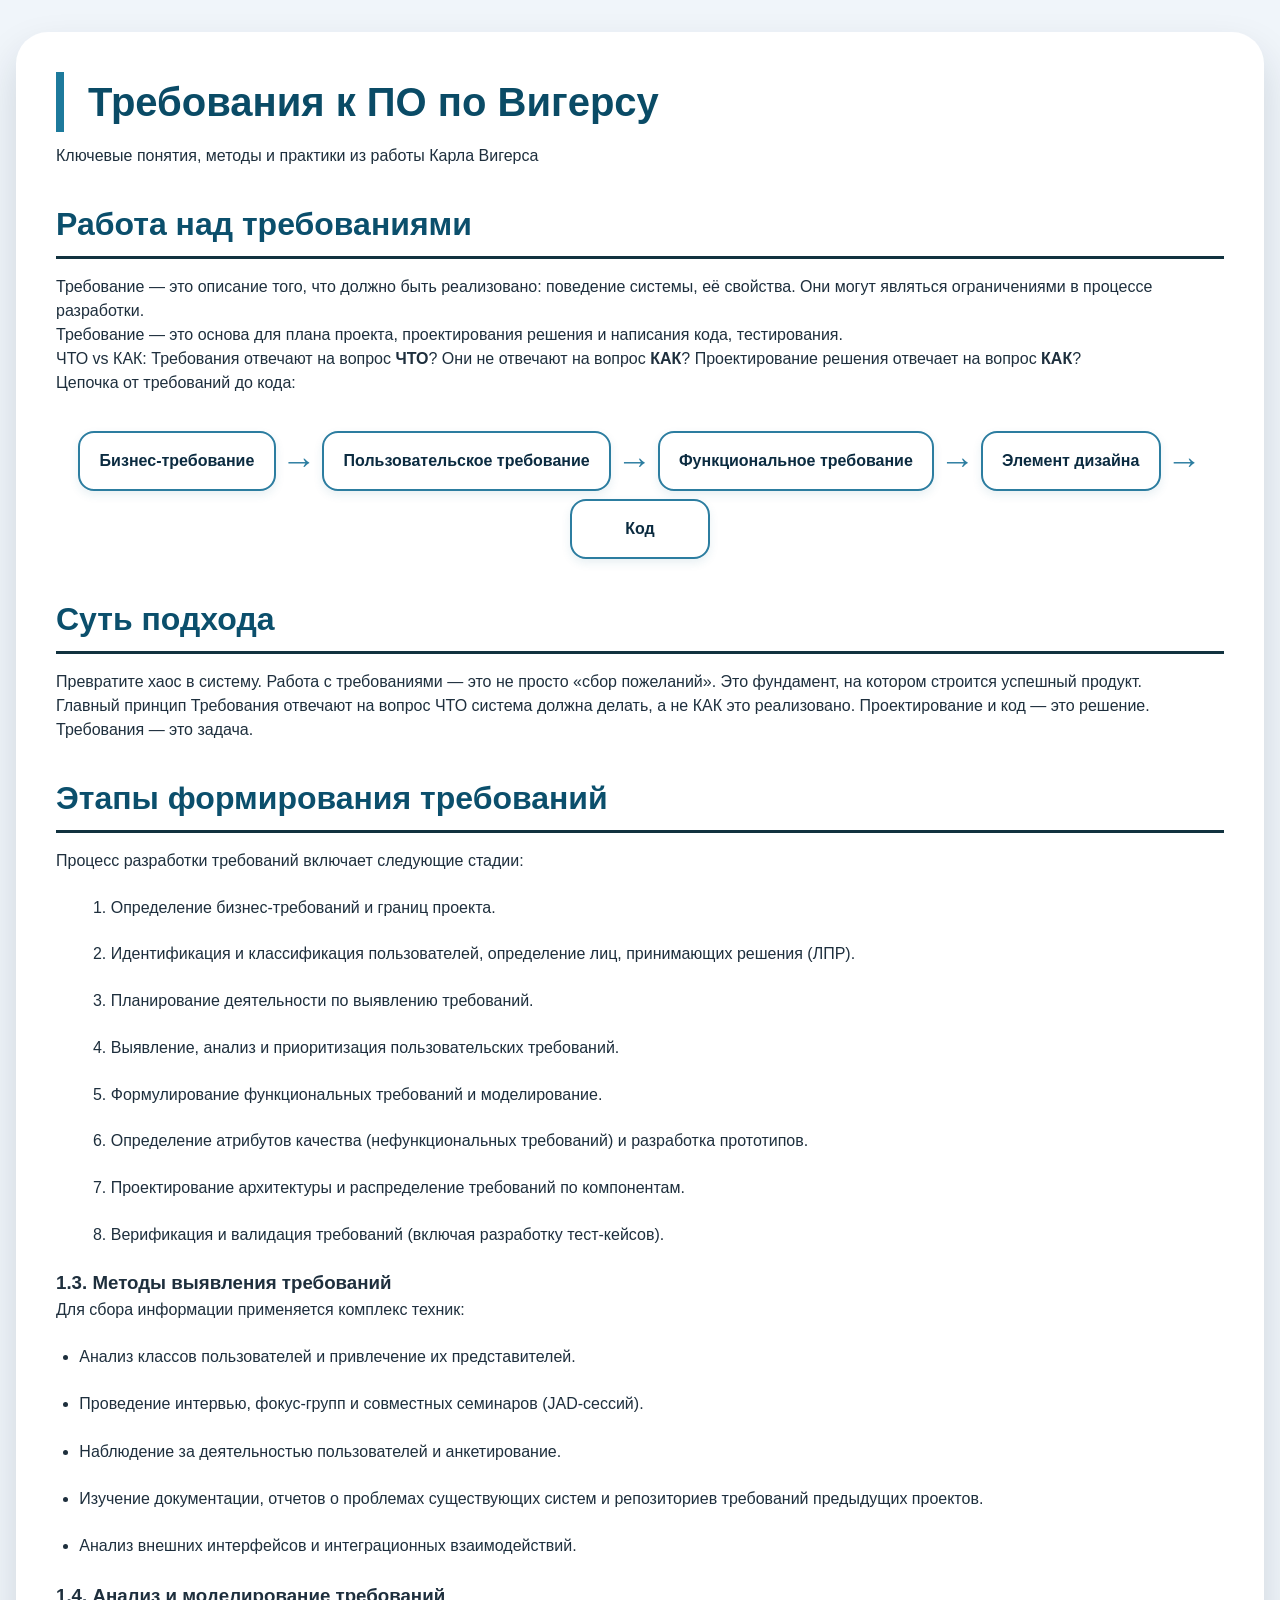
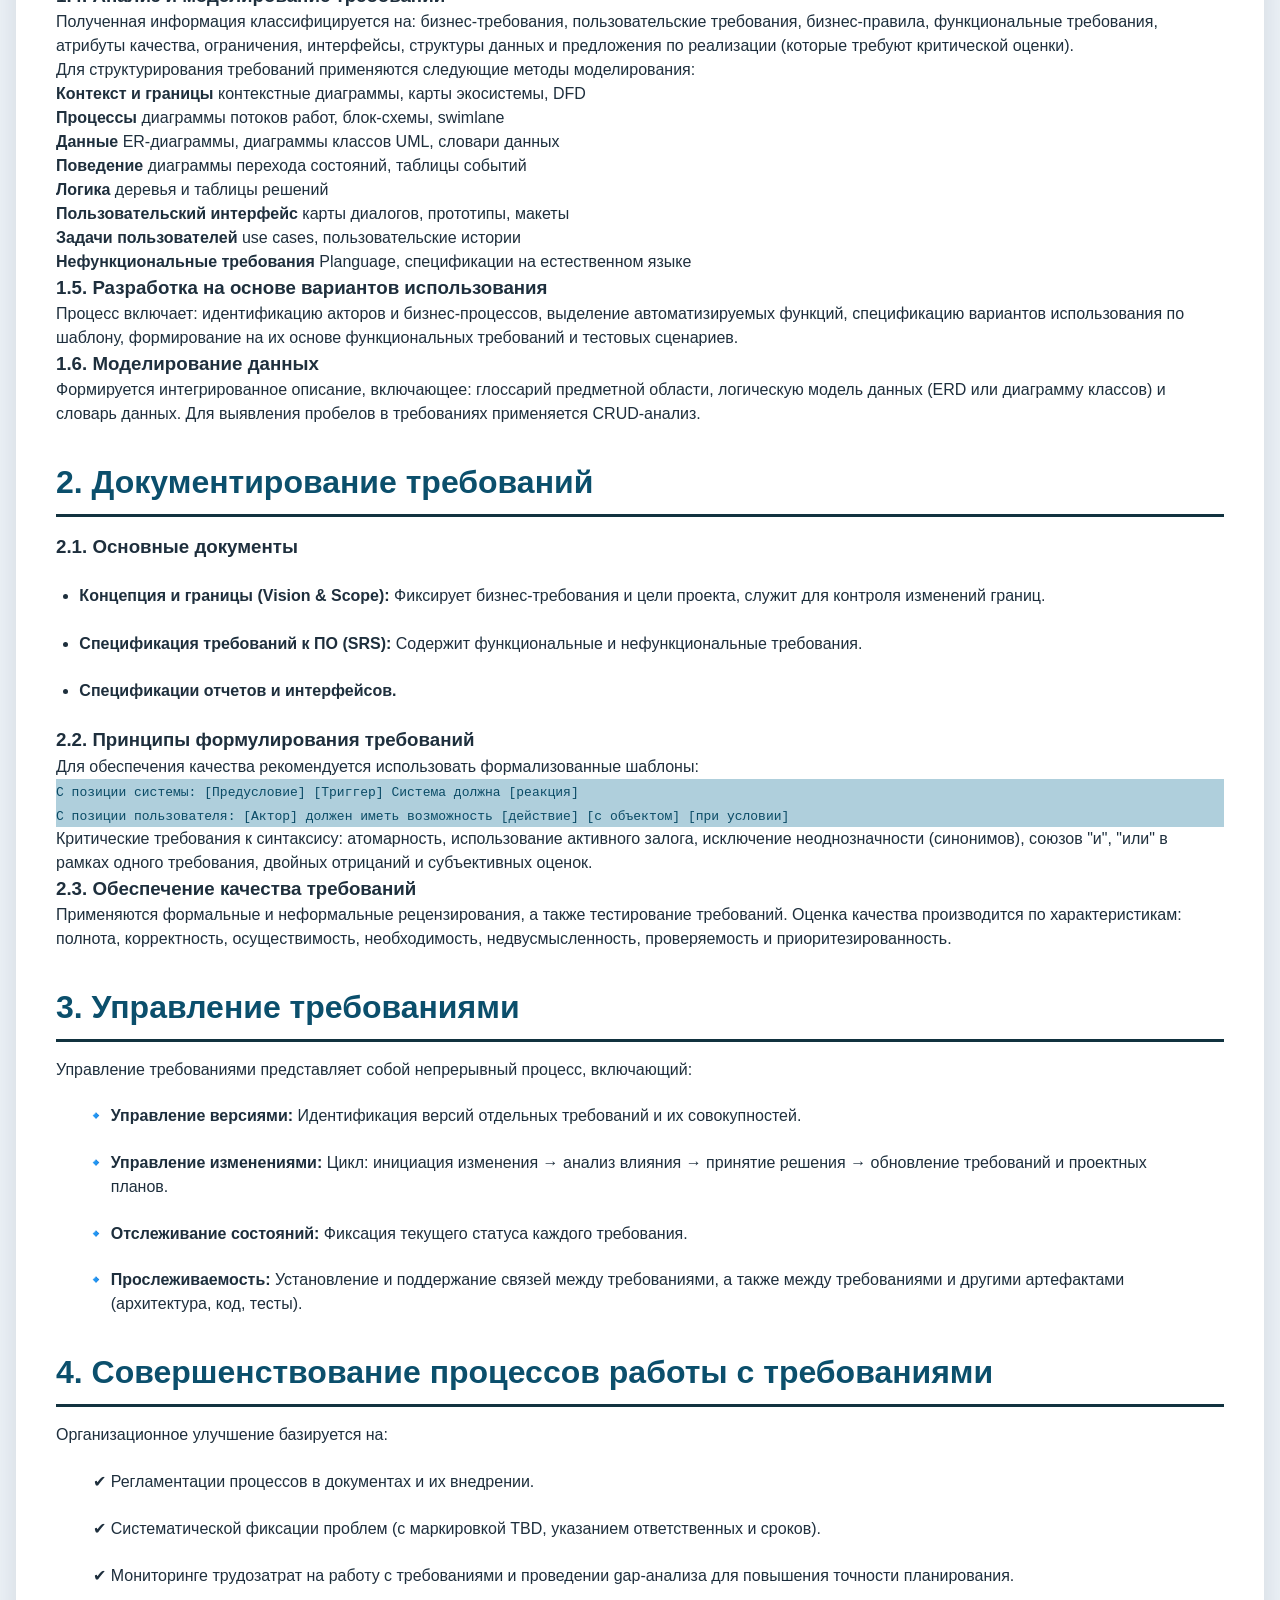
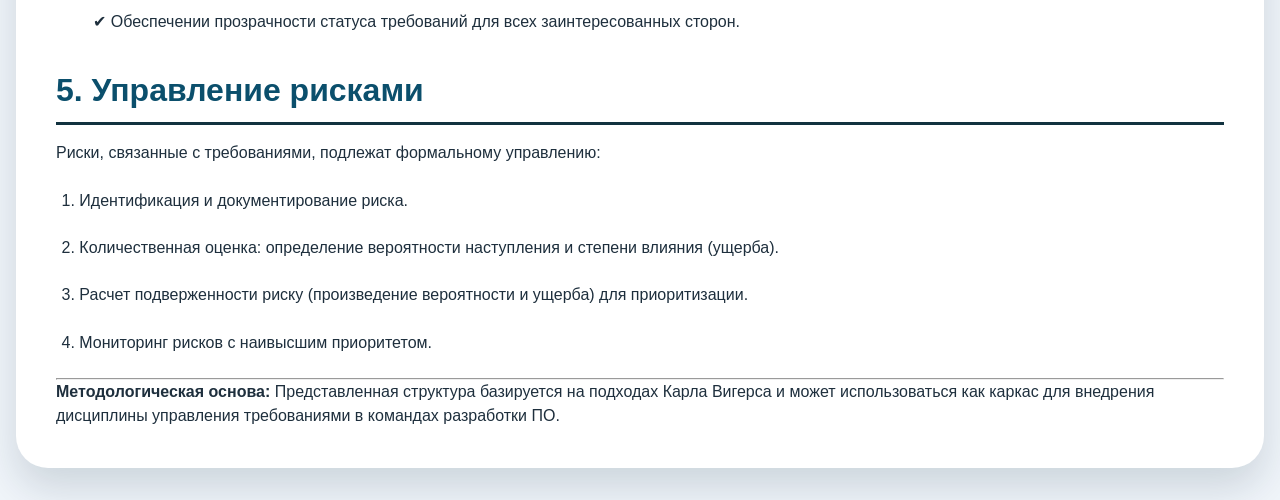
<file: index.html>
<!DOCTYPE html>
<html lang="ru">
<head>
    <meta charset="UTF-8">
    <meta name="viewport" content="width=device-width, initial-scale=1.0">
    <title>Требования к ПО по Вигерсу — ключевые положения</title>
   <link rel="stylesheet" href="style.css">
</head>
<body>
<div class="landing-container">

    <h1>Требования к ПО по Вигерсу</h1>
    <p class="flow-quote">Ключевые понятия, методы и практики из работы Карла Вигерса</p>

    <!-- Раздел: Работа над требованиями -->
    <h2>Работа над требованиями</h2>

    <div class="definition-highlight">
        
        <span class="key-term">Требование</span> — это описание того, что должно быть реализовано: поведение системы, её свойства. Они могут являться ограничениями в процессе разработки.
    </div>

    <p><span class="key-term">Требование</span> — это основа для плана проекта, проектирования решения и написания кода, тестирования.</p>

    <p><span class="key-term">ЧТО vs КАК:</span> Требования отвечают на вопрос <strong>ЧТО</strong>? Они не отвечают на вопрос <strong>КАК</strong>? Проектирование решения отвечает на вопрос <strong>КАК</strong>?</p>

    <p>Цепочка от требований до кода:</p>
    <!-- Квадратики уже есть в разметке, вставим их сюда -->
    <div class="requirements-flow">
        <div class="chain">
            <div class="chain-item"><div><p>Бизнес-требование</p></div></div>
            <span class="chain-arrow">→</span>
            <div class="chain-item"><div><p>Пользовательское требование</p></div></div>
            <span class="chain-arrow">→</span>
            <div class="chain-item"><div><p>Функциональное требование</p></div></div>
            <span class="chain-arrow">→</span>
            <div class="chain-item"><div><p>Элемент дизайна</p></div></div>
            <span class="chain-arrow">→</span>
            <div class="chain-item"><div><p>Код</p></div></div>
        </div>
    </div>

    <h2>Суть подхода</h2>
    <p>Превратите хаос в систему. Работа с требованиями — это не просто «сбор пожеланий». Это <span class="key-term">фундамент</span>, на котором строится успешный продукт.</p>
    <p><span class="principle-badge">Главный принцип</span> Требования отвечают на вопрос <span class="key-term">ЧТО</span> система должна делать, а не <span class="key-term">КАК</span> это реализовано. Проектирование и код — это решение. Требования — это задача.</p>

    <h2>Этапы формирования требований</h2>
    <p>Процесс разработки требований включает следующие стадии:</p>
    <ol class="method-list" style="list-style: decimal; display: block; padding-left: 2rem; background: transparent; gap:0;">
        <!-- здесь можно оставить обычный нумерованный список, но для красоты оформим как method-list не подходит, оставим обычный ol с кастомными буллетами -->
    </ol>
    <!-- Вернём обычный нумерованный список, но с подсветкой -->
    <ol style="padding-left: 2rem; font-weight: 500;">
        <li><span class="key-term">Определение бизнес-требований</span> и границ проекта.</li>
        <li><span class="key-term">Идентификация и классификация пользователей</span>, определение лиц, принимающих решения (ЛПР).</li>
        <li>Планирование деятельности по выявлению требований.</li>
        <li>Выявление, анализ и приоритизация пользовательских требований.</li>
        <li>Формулирование функциональных требований и моделирование.</li>
        <li><span class="key-term">Определение атрибутов качества</span> (нефункциональных требований) и разработка прототипов.</li>
        <li>Проектирование архитектуры и распределение требований по компонентам.</li>
        <li><span class="key-term">Верификация и валидация</span> требований (включая разработку тест-кейсов).</li>
    </ol>

    <!-- Методы выявления требований -->
    <h3>1.3. Методы выявления требований</h3>
    <p>Для сбора информации применяется комплекс техник:</p>
    <ul class="method-list">
        <li>Анализ классов пользователей и привлечение их представителей.</li>
        <li>Проведение интервью, фокус-групп и совместных семинаров (JAD-сессий).</li>
        <li>Наблюдение за деятельностью пользователей и анкетирование.</li>
        <li>Изучение документации, отчетов о проблемах существующих систем и репозиториев требований предыдущих проектов.</li>
        <li>Анализ внешних интерфейсов и интеграционных взаимодействий.</li>
    </ul>

    <!-- Анализ и моделирование требований -->
    <h3>1.4. Анализ и моделирование требований</h3>
    <p>Полученная информация классифицируется на: <span class="key-term">бизнес-требования, пользовательские требования, бизнес-правила, функциональные требования, атрибуты качества, ограничения, интерфейсы, структуры данных и предложения по реализации</span> (которые требуют критической оценки).</p>
    <p>Для структурирования требований применяются следующие методы моделирования:</p>
    <div class="modeling-grid">
        <div class="modeling-item"><strong>Контекст и границы</strong> контекстные диаграммы, карты экосистемы, DFD</div>
        <div class="modeling-item"><strong>Процессы</strong> диаграммы потоков работ, блок-схемы, swimlane</div>
        <div class="modeling-item"><strong>Данные</strong> ER-диаграммы, диаграммы классов UML, словари данных</div>
        <div class="modeling-item"><strong>Поведение</strong> диаграммы перехода состояний, таблицы событий</div>
        <div class="modeling-item"><strong>Логика</strong> деревья и таблицы решений</div>
        <div class="modeling-item"><strong>Пользовательский интерфейс</strong> карты диалогов, прототипы, макеты</div>
        <div class="modeling-item"><strong>Задачи пользователей</strong> use cases, пользовательские истории</div>
        <div class="modeling-item"><strong>Нефункциональные требования</strong> Planguage, спецификации на естественном языке</div>
    </div>

    <h3>1.5. Разработка на основе вариантов использования</h3>
    <p>Процесс включает: идентификацию акторов и бизнес-процессов, выделение автоматизируемых функций, спецификацию вариантов использования по шаблону, формирование на их основе функциональных требований и тестовых сценариев.</p>

    <h3>1.6. Моделирование данных</h3>
    <p>Формируется интегрированное описание, включающее: <span class="key-term">глоссарий предметной области, логическую модель данных (ERD или диаграмму классов) и словарь данных</span>. Для выявления пробелов в требованиях применяется <span class="key-term">CRUD-анализ</span>.</p>

    <!-- Документирование -->
    <h2>2. Документирование требований</h2>

    <h3>2.1. Основные документы</h3>
    <ul class="doc-list">
        <li><strong>Концепция и границы (Vision & Scope):</strong> Фиксирует бизнес-требования и цели проекта, служит для контроля изменений границ.</li>
        <li><strong>Спецификация требований к ПО (SRS):</strong> Содержит функциональные и нефункциональные требования.</li>
        <li><strong>Спецификации отчетов и интерфейсов.</strong></li>
    </ul>

    <h3>2.2. Принципы формулирования требований</h3>
    <p>Для обеспечения качества рекомендуется использовать формализованные шаблоны:</p>
    <div class="template-card">
        <code>С позиции системы: [Предусловие] [Триггер] Система должна [реакция]</code><br>
        <code>С позиции пользователя: [Актор] должен иметь возможность [действие] [с объектом] [при условии]</code>
    </div>
    <p><span class="key-term">Критические требования к синтаксису:</span> атомарность, использование активного залога, исключение неоднозначности (синонимов), союзов "и", "или" в рамках одного требования, двойных отрицаний и субъективных оценок.</p>

    <h3>2.3. Обеспечение качества требований</h3>
    <p>Применяются формальные и неформальные рецензирования, а также тестирование требований. Оценка качества производится по характеристикам: <span class="key-term">полнота, корректность, осуществимость, необходимость, недвусмысленность, проверяемость и приоритезированность</span>.</p>

    <!-- Управление требованиями -->
    <h2>3. Управление требованиями</h2>
    <p>Управление требованиями представляет собой непрерывный процесс, включающий:</p>
    <ul style="list-style-type: '🔹 '; padding-left: 2rem;">
        <li><strong>Управление версиями:</strong> Идентификация версий отдельных требований и их совокупностей.</li>
        <li><strong>Управление изменениями:</strong> Цикл: инициация изменения → анализ влияния → принятие решения → обновление требований и проектных планов.</li>
        <li><strong>Отслеживание состояний:</strong> Фиксация текущего статуса каждого требования.</li>
        <li><strong>Прослеживаемость:</strong> Установление и поддержание связей между требованиями, а также между требованиями и другими артефактами (архитектура, код, тесты).</li>
    </ul>

    <!-- Совершенствование процессов -->
    <h2>4. Совершенствование процессов работы с требованиями</h2>
    <p>Организационное улучшение базируется на:</p>
    <ul style="list-style-type: '✔ '; padding-left: 2rem;">
        <li>Регламентации процессов в документах и их внедрении.</li>
        <li>Систематической фиксации проблем (с маркировкой <span class="key-term">TBD</span>, указанием ответственных и сроков).</li>
        <li>Мониторинге трудозатрат на работу с требованиями и проведении gap-анализа для повышения точности планирования.</li>
        <li>Обеспечении прозрачности статуса требований для всех заинтересованных сторон.</li>
    </ul>

    <!-- Управление рисками -->
    <h2>5. Управление рисками</h2>
    <p>Риски, связанные с требованиями, подлежат формальному управлению:</p>
    <ol class="risk-steps">
        <li>Идентификация и документирование риска.</li>
        <li>Количественная оценка: определение вероятности наступления и степени влияния (ущерба).</li>
        <li>Расчет подверженности риску (произведение вероятности и ущерба) для приоритизации.</li>
        <li>Мониторинг рисков с наивысшим приоритетом.</li>
    </ol>

    <hr>
    <div class="note">
        <p><strong>Методологическая основа:</strong> Представленная структура базируется на подходах Карла Вигерса и может использоваться как каркас для внедрения дисциплины управления требованиями в командах разработки ПО.</p>
    </div>

</div>
</body>

</html>
</file>
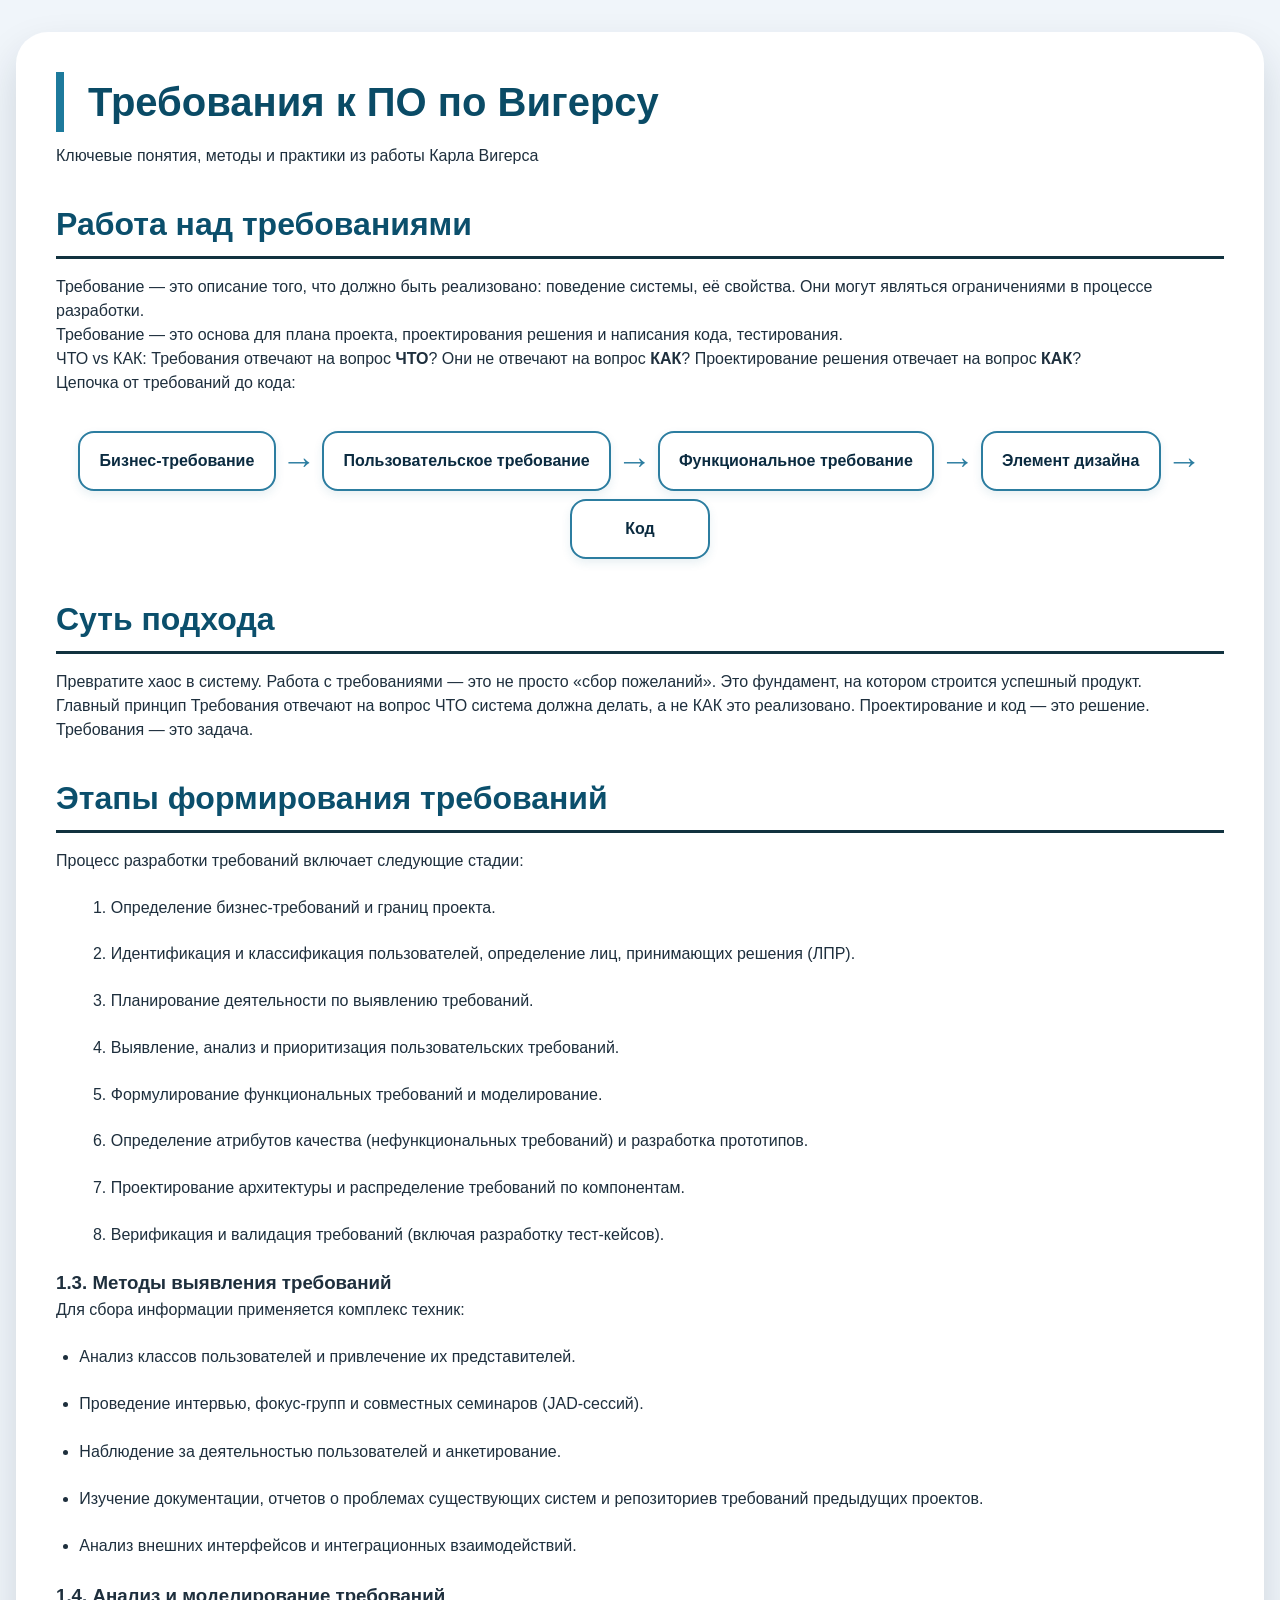
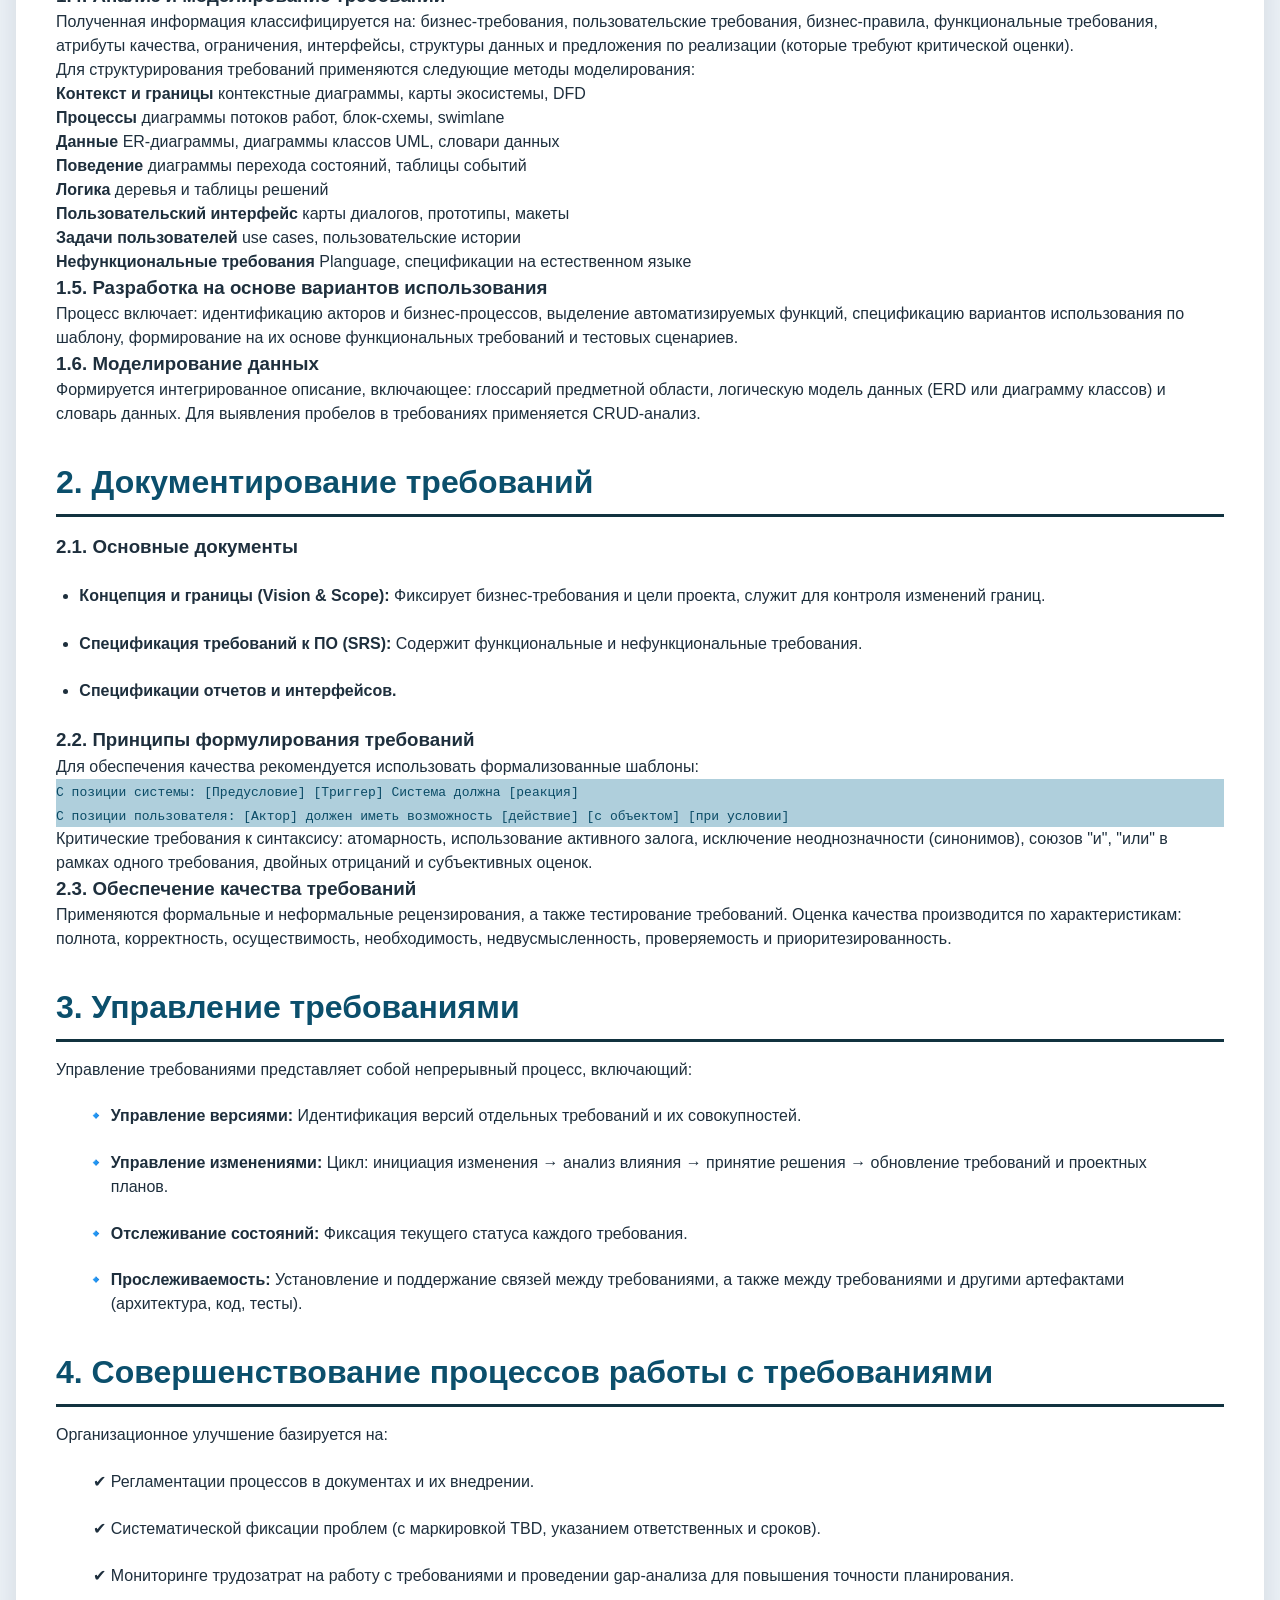
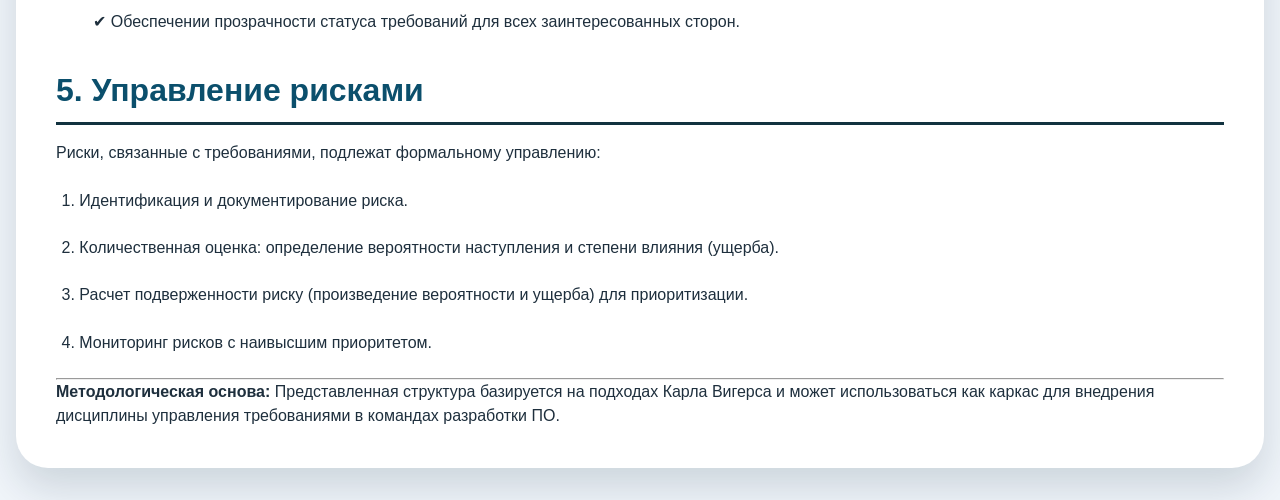
<file: pidis.html>
<!DOCTYPE html>
<html lang="ru">
<head>
    <meta charset="UTF-8">
    <meta name="viewport" content="width=device-width, initial-scale=1.0">
    <title>Требования к ПО по Вигерсу — ключевые положения</title>
   <link rel="stylesheet" href="pidic.css">
</head>
<body>
<div class="landing-container">

    <h1>Требования к ПО по Вигерсу</h1>
    <p class="flow-quote">Ключевые понятия, методы и практики из работы Карла Вигерса</p>

    <!-- Раздел: Работа над требованиями -->
    <h2>Работа над требованиями</h2>

    <div class="definition-highlight">
        
        <span class="key-term">Требование</span> — это описание того, что должно быть реализовано: поведение системы, её свойства. Они могут являться ограничениями в процессе разработки.
    </div>

    <p><span class="key-term">Требование</span> — это основа для плана проекта, проектирования решения и написания кода, тестирования.</p>

    <p><span class="key-term">ЧТО vs КАК:</span> Требования отвечают на вопрос <strong>ЧТО</strong>? Они не отвечают на вопрос <strong>КАК</strong>? Проектирование решения отвечает на вопрос <strong>КАК</strong>?</p>

    <p>Цепочка от требований до кода:</p>
    <!-- Квадратики уже есть в разметке, вставим их сюда -->
    <div class="requirements-flow">
        <div class="chain">
            <div class="chain-item"><div><p>Бизнес-требование</p></div></div>
            <span class="chain-arrow">→</span>
            <div class="chain-item"><div><p>Пользовательское требование</p></div></div>
            <span class="chain-arrow">→</span>
            <div class="chain-item"><div><p>Функциональное требование</p></div></div>
            <span class="chain-arrow">→</span>
            <div class="chain-item"><div><p>Элемент дизайна</p></div></div>
            <span class="chain-arrow">→</span>
            <div class="chain-item"><div><p>Код</p></div></div>
        </div>
    </div>

    <h2>Суть подхода</h2>
    <p>Превратите хаос в систему. Работа с требованиями — это не просто «сбор пожеланий». Это <span class="key-term">фундамент</span>, на котором строится успешный продукт.</p>
    <p><span class="principle-badge">Главный принцип</span> Требования отвечают на вопрос <span class="key-term">ЧТО</span> система должна делать, а не <span class="key-term">КАК</span> это реализовано. Проектирование и код — это решение. Требования — это задача.</p>

    <h2>Этапы формирования требований</h2>
    <p>Процесс разработки требований включает следующие стадии:</p>
    <ol class="method-list" style="list-style: decimal; display: block; padding-left: 2rem; background: transparent; gap:0;">
        <!-- здесь можно оставить обычный нумерованный список, но для красоты оформим как method-list не подходит, оставим обычный ol с кастомными буллетами -->
    </ol>
    <!-- Вернём обычный нумерованный список, но с подсветкой -->
    <ol style="padding-left: 2rem; font-weight: 500;">
        <li><span class="key-term">Определение бизнес-требований</span> и границ проекта.</li>
        <li><span class="key-term">Идентификация и классификация пользователей</span>, определение лиц, принимающих решения (ЛПР).</li>
        <li>Планирование деятельности по выявлению требований.</li>
        <li>Выявление, анализ и приоритизация пользовательских требований.</li>
        <li>Формулирование функциональных требований и моделирование.</li>
        <li><span class="key-term">Определение атрибутов качества</span> (нефункциональных требований) и разработка прототипов.</li>
        <li>Проектирование архитектуры и распределение требований по компонентам.</li>
        <li><span class="key-term">Верификация и валидация</span> требований (включая разработку тест-кейсов).</li>
    </ol>

    <!-- Методы выявления требований -->
    <h3>1.3. Методы выявления требований</h3>
    <p>Для сбора информации применяется комплекс техник:</p>
    <ul class="method-list">
        <li>Анализ классов пользователей и привлечение их представителей.</li>
        <li>Проведение интервью, фокус-групп и совместных семинаров (JAD-сессий).</li>
        <li>Наблюдение за деятельностью пользователей и анкетирование.</li>
        <li>Изучение документации, отчетов о проблемах существующих систем и репозиториев требований предыдущих проектов.</li>
        <li>Анализ внешних интерфейсов и интеграционных взаимодействий.</li>
    </ul>

    <!-- Анализ и моделирование требований -->
    <h3>1.4. Анализ и моделирование требований</h3>
    <p>Полученная информация классифицируется на: <span class="key-term">бизнес-требования, пользовательские требования, бизнес-правила, функциональные требования, атрибуты качества, ограничения, интерфейсы, структуры данных и предложения по реализации</span> (которые требуют критической оценки).</p>
    <p>Для структурирования требований применяются следующие методы моделирования:</p>
    <div class="modeling-grid">
        <div class="modeling-item"><strong>Контекст и границы</strong> контекстные диаграммы, карты экосистемы, DFD</div>
        <div class="modeling-item"><strong>Процессы</strong> диаграммы потоков работ, блок-схемы, swimlane</div>
        <div class="modeling-item"><strong>Данные</strong> ER-диаграммы, диаграммы классов UML, словари данных</div>
        <div class="modeling-item"><strong>Поведение</strong> диаграммы перехода состояний, таблицы событий</div>
        <div class="modeling-item"><strong>Логика</strong> деревья и таблицы решений</div>
        <div class="modeling-item"><strong>Пользовательский интерфейс</strong> карты диалогов, прототипы, макеты</div>
        <div class="modeling-item"><strong>Задачи пользователей</strong> use cases, пользовательские истории</div>
        <div class="modeling-item"><strong>Нефункциональные требования</strong> Planguage, спецификации на естественном языке</div>
    </div>

    <h3>1.5. Разработка на основе вариантов использования</h3>
    <p>Процесс включает: идентификацию акторов и бизнес-процессов, выделение автоматизируемых функций, спецификацию вариантов использования по шаблону, формирование на их основе функциональных требований и тестовых сценариев.</p>

    <h3>1.6. Моделирование данных</h3>
    <p>Формируется интегрированное описание, включающее: <span class="key-term">глоссарий предметной области, логическую модель данных (ERD или диаграмму классов) и словарь данных</span>. Для выявления пробелов в требованиях применяется <span class="key-term">CRUD-анализ</span>.</p>

    <!-- Документирование -->
    <h2>2. Документирование требований</h2>

    <h3>2.1. Основные документы</h3>
    <ul class="doc-list">
        <li><strong>Концепция и границы (Vision & Scope):</strong> Фиксирует бизнес-требования и цели проекта, служит для контроля изменений границ.</li>
        <li><strong>Спецификация требований к ПО (SRS):</strong> Содержит функциональные и нефункциональные требования.</li>
        <li><strong>Спецификации отчетов и интерфейсов.</strong></li>
    </ul>

    <h3>2.2. Принципы формулирования требований</h3>
    <p>Для обеспечения качества рекомендуется использовать формализованные шаблоны:</p>
    <div class="template-card">
        <code>С позиции системы: [Предусловие] [Триггер] Система должна [реакция]</code><br>
        <code>С позиции пользователя: [Актор] должен иметь возможность [действие] [с объектом] [при условии]</code>
    </div>
    <p><span class="key-term">Критические требования к синтаксису:</span> атомарность, использование активного залога, исключение неоднозначности (синонимов), союзов "и", "или" в рамках одного требования, двойных отрицаний и субъективных оценок.</p>

    <h3>2.3. Обеспечение качества требований</h3>
    <p>Применяются формальные и неформальные рецензирования, а также тестирование требований. Оценка качества производится по характеристикам: <span class="key-term">полнота, корректность, осуществимость, необходимость, недвусмысленность, проверяемость и приоритезированность</span>.</p>

    <!-- Управление требованиями -->
    <h2>3. Управление требованиями</h2>
    <p>Управление требованиями представляет собой непрерывный процесс, включающий:</p>
    <ul style="list-style-type: '🔹 '; padding-left: 2rem;">
        <li><strong>Управление версиями:</strong> Идентификация версий отдельных требований и их совокупностей.</li>
        <li><strong>Управление изменениями:</strong> Цикл: инициация изменения → анализ влияния → принятие решения → обновление требований и проектных планов.</li>
        <li><strong>Отслеживание состояний:</strong> Фиксация текущего статуса каждого требования.</li>
        <li><strong>Прослеживаемость:</strong> Установление и поддержание связей между требованиями, а также между требованиями и другими артефактами (архитектура, код, тесты).</li>
    </ul>

    <!-- Совершенствование процессов -->
    <h2>4. Совершенствование процессов работы с требованиями</h2>
    <p>Организационное улучшение базируется на:</p>
    <ul style="list-style-type: '✔ '; padding-left: 2rem;">
        <li>Регламентации процессов в документах и их внедрении.</li>
        <li>Систематической фиксации проблем (с маркировкой <span class="key-term">TBD</span>, указанием ответственных и сроков).</li>
        <li>Мониторинге трудозатрат на работу с требованиями и проведении gap-анализа для повышения точности планирования.</li>
        <li>Обеспечении прозрачности статуса требований для всех заинтересованных сторон.</li>
    </ul>

    <!-- Управление рисками -->
    <h2>5. Управление рисками</h2>
    <p>Риски, связанные с требованиями, подлежат формальному управлению:</p>
    <ol class="risk-steps">
        <li>Идентификация и документирование риска.</li>
        <li>Количественная оценка: определение вероятности наступления и степени влияния (ущерба).</li>
        <li>Расчет подверженности риску (произведение вероятности и ущерба) для приоритизации.</li>
        <li>Мониторинг рисков с наивысшим приоритетом.</li>
    </ol>

    <hr>
    <div class="note">
        <p><strong>Методологическая основа:</strong> Представленная структура базируется на подходах Карла Вигерса и может использоваться как каркас для внедрения дисциплины управления требованиями в командах разработки ПО.</p>
    </div>

</div>
</body>
</html>
</file>
<file: style.css>
*{
    margin:0;
    padding: 0%;
    box-sizing: border-box;
  }
  
  body {
    font-family: 'Segoe UI', Roboto, sans-serif;
    background: #f0f5fa;
    color: #1e2f3d;
    line-height: 1.5;
    padding: 2rem 1rem;
    
  }
  
 .landing-container {
        margin: 0 auto;
        background: white;
        border-radius: 32px;
        box-shadow: 0 20px 40px rgba(0, 35, 55, 0.15);
        padding: 2.5rem;
        }
  h1 {
        color: #0a4b66;
        font-size: 2.5rem;
        font-weight: 700;
        margin-bottom: 0.75rem;
        border-left: 8px solid #1d7a9c;
        padding-left: 1.5rem;

  }
  
  
  h2{
   
        color: #0b4f6c;
        font-size: 2rem;
        margin: 2rem 0 1rem;
        padding-bottom: 0.5rem;
        border-bottom: 3px solid #11323f; /*линия*/
        position: relative;
  }
  
 
  .requirements-flow {
      margin: 2rem 0;
      font-family: 'Segoe UI', Roboto, sans-serif;
    }
    .chain {
     display: flex;
     flex-wrap: wrap;
     justify-content: center;
     align-items: center;
     gap: 2%  0.5%;
    }
    .chain-item {
      flex: 0 1 auto;
      min-width: 140px;
      margin: 0.25rem 0;
    }
    .chain-item div {
      background: #ffffff;
      border: 2px solid #2c7da0;
      border-radius: 16px;
      padding: 1rem 1.2rem;
      box-shadow: 0 4px 10px rgba(28, 110, 140, 0.1);
      transition: all 0.25s ease-in-out;
      text-align: center;
      cursor: default;
    }
    .chain-item div:hover {
      transform: translateY(-4px);
      box-shadow: 0 12px 20px rgba(28, 110, 140, 0.25);
      border-color: #1b5a79;
      background: #f0f9ff;
    }

                                                                                                                                                                                                                                                                                                                                                                                                                                                                                                                                                                                                                                                                                                                                                                                                                                                                                                                                             
    .chain-item p {
      margin: 0;
      font-weight: 600;
      font-size: 1rem;
      color: #0b2b40;
    }
    .chain-arrow {
      font-size: 2.2rem;
      font-weight: 300;
      color: #2c7da0;
      line-height: 1;
      user-select: none;
      min-width: 30px;
      text-align: center;
      transition: transform 0.2s;
    }

    .template-card {
      color: #0a4b66;
      background-color: #afcfdc;
    }

    ul li {
      margin: 2%;
    }

      ol li {
      margin: 2%;
    }
</file>
<file: pidic.css>
*{
    margin:0;
    padding: 0%;
    box-sizing: border-box;
  }
  
  body {
    font-family: 'Segoe UI', Roboto, sans-serif;
    background: #f0f5fa;
    color: #1e2f3d;
    line-height: 1.5;
    padding: 2rem 1rem;
    
  }
  
 .landing-container {
        margin: 0 auto;
        background: white;
        border-radius: 32px;
        box-shadow: 0 20px 40px rgba(0, 35, 55, 0.15);
        padding: 2.5rem;
        }
  h1 {
        color: #0a4b66;
        font-size: 2.5rem;
        font-weight: 700;
        margin-bottom: 0.75rem;
        border-left: 8px solid #1d7a9c;
        padding-left: 1.5rem;

  }
  
  
  h2{
   
        color: #0b4f6c;
        font-size: 2rem;
        margin: 2rem 0 1rem;
        padding-bottom: 0.5rem;
        border-bottom: 3px solid #11323f; /*линия*/
        position: relative;
  }
  
 
  .requirements-flow {
      margin: 2rem 0;
      font-family: 'Segoe UI', Roboto, sans-serif;
    }
    .chain {
     display: flex;
     flex-wrap: wrap;
     justify-content: center;
     align-items: center;
     gap: 2%  0.5%;
    }
    .chain-item {
      flex: 0 1 auto;
      min-width: 140px;
      margin: 0.25rem 0;
    }
    .chain-item div {
      background: #ffffff;
      border: 2px solid #2c7da0;
      border-radius: 16px;
      padding: 1rem 1.2rem;
      box-shadow: 0 4px 10px rgba(28, 110, 140, 0.1);
      transition: all 0.25s ease-in-out;
      text-align: center;
      cursor: default;
    }
    .chain-item div:hover {
      transform: translateY(-4px);
      box-shadow: 0 12px 20px rgba(28, 110, 140, 0.25);
      border-color: #1b5a79;
      background: #f0f9ff;
    }

                                                                                                                                                                                                                                                                                                                                                                                                                                                                                                                                                                                                                                                                                                                                                                                                                                                                                                                                             
    .chain-item p {
      margin: 0;
      font-weight: 600;
      font-size: 1rem;
      color: #0b2b40;
    }
    .chain-arrow {
      font-size: 2.2rem;
      font-weight: 300;
      color: #2c7da0;
      line-height: 1;
      user-select: none;
      min-width: 30px;
      text-align: center;
      transition: transform 0.2s;
    }

    .template-card {
      color: #0a4b66;
      background-color: #afcfdc;
    }

    ul li {
      margin: 2%;
    }

      ol li {
      margin: 2%;
    }
</file>
